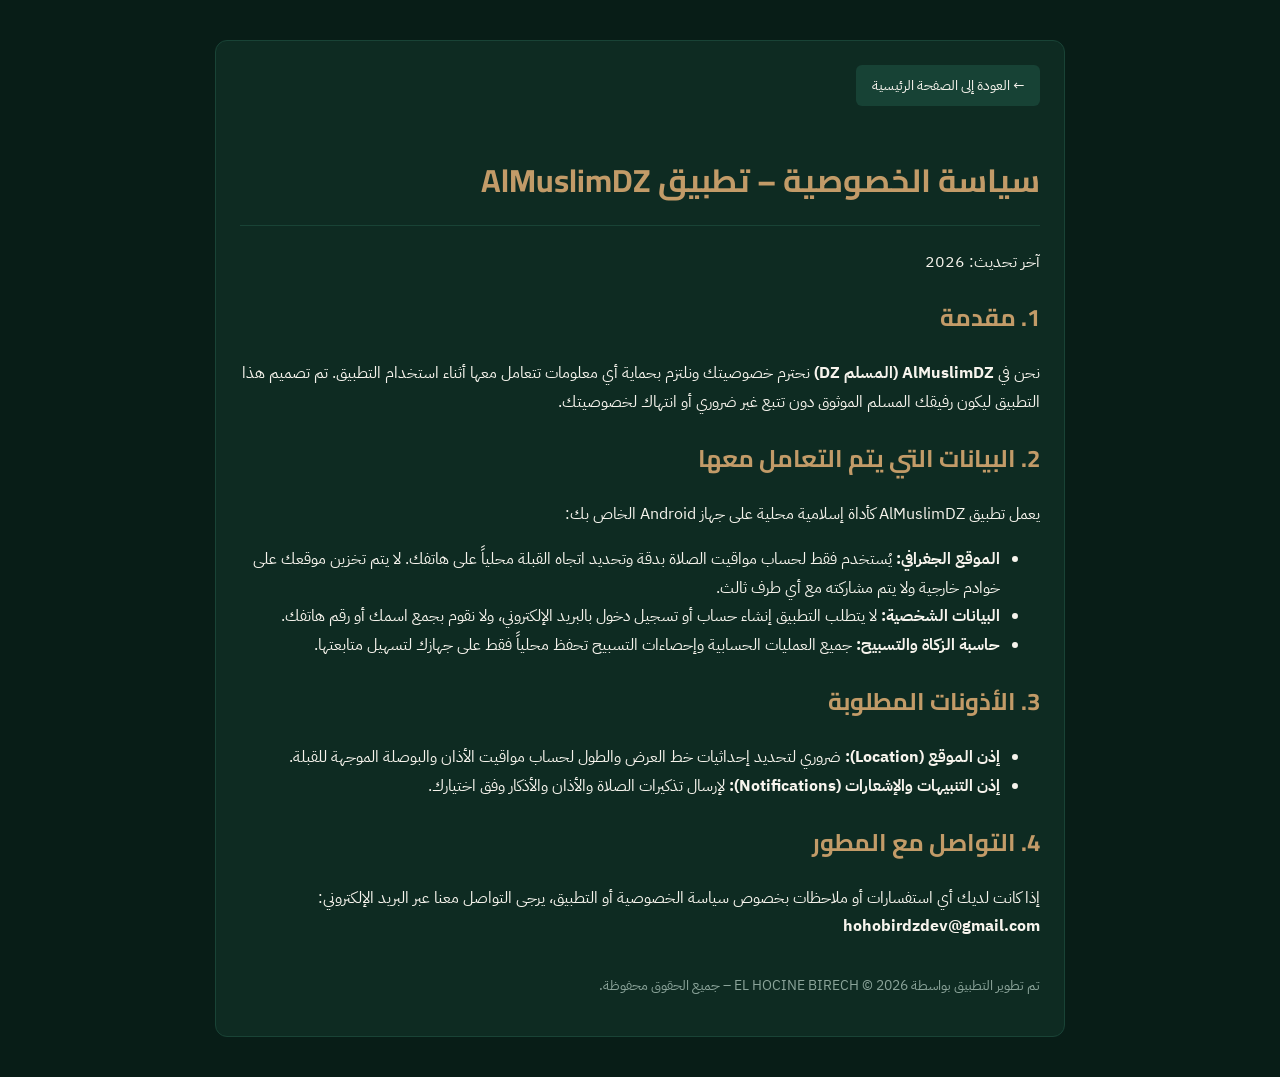
<file: public/privacy-policy.html>
<!doctype html>
<html lang="ar" dir="rtl">
  <head>
    <meta charset="UTF-8" />
    <meta name="viewport" content="width=device-width, initial-scale=1.0" />
    <title>سياسة الخصوصية | AlMuslimDZ – المسلم DZ</title>
    <link rel="preconnect" href="https://fonts.googleapis.com" />
    <link rel="preconnect" href="https://fonts.gstatic.com" crossorigin />
    <link href="https://fonts.googleapis.com/css2?family=Cairo:wght@600;700&family=IBM+Plex+Sans+Arabic:wght@400;500;600&display=swap" rel="stylesheet" />
    <style>
      body {
        margin: 0;
        padding: 0;
        background-color: #081d17;
        color: #f7f4ed;
        font-family: 'IBM Plex Sans Arabic', sans-serif;
        line-height: 1.8;
      }
      .container {
        max-width: 800px;
        margin: 40px auto;
        padding: 24px;
        background: #0e2b22;
        border: 1px solid #194336;
        border-radius: 12px;
      }
      h1, h2 {
        font-family: 'Cairo', sans-serif;
        color: #c29b68;
      }
      h1 {
        border-bottom: 1px solid #194336;
        padding-bottom: 16px;
      }
      a {
        color: #dfbd8e;
        text-decoration: none;
      }
      a:hover {
        text-decoration: underline;
      }
      .back-btn {
        display: inline-block;
        margin-bottom: 24px;
        padding: 8px 16px;
        background: #174235;
        color: #f7f4ed;
        border-radius: 6px;
        font-size: 14px;
      }
    </style>
  </head>
  <body>
    <div class="container">
      <a href="/" class="back-btn">← العودة إلى الصفحة الرئيسية</a>
      <h1>سياسة الخصوصية – تطبيق AlMuslimDZ</h1>
      <p>آخر تحديث: 2026</p>

      <h2>1. مقدمة</h2>
      <p>نحن في <strong>AlMuslimDZ (المسلم DZ)</strong> نحترم خصوصيتك ونلتزم بحماية أي معلومات تتعامل معها أثناء استخدام التطبيق. تم تصميم هذا التطبيق ليكون رفيقك المسلم الموثوق دون تتبع غير ضروري أو انتهاك لخصوصيتك.</p>

      <h2>2. البيانات التي يتم التعامل معها</h2>
      <p>يعمل تطبيق AlMuslimDZ كأداة إسلامية محلية على جهاز Android الخاص بك:</p>
      <ul>
        <li><strong>الموقع الجغرافي:</strong> يُستخدم فقط لحساب مواقيت الصلاة بدقة وتحديد اتجاه القبلة محلياً على هاتفك. لا يتم تخزين موقعك على خوادم خارجية ولا يتم مشاركته مع أي طرف ثالث.</li>
        <li><strong>البيانات الشخصية:</strong> لا يتطلب التطبيق إنشاء حساب أو تسجيل دخول بالبريد الإلكتروني، ولا نقوم بجمع اسمك أو رقم هاتفك.</li>
        <li><strong>حاسبة الزكاة والتسبيح:</strong> جميع العمليات الحسابية وإحصاءات التسبيح تحفظ محلياً فقط على جهازك لتسهيل متابعتها.</li>
      </ul>

      <h2>3. الأذونات المطلوبة</h2>
      <ul>
        <li><strong>إذن الموقع (Location):</strong> ضروري لتحديد إحداثيات خط العرض والطول لحساب مواقيت الأذان والبوصلة الموجهة للقبلة.</li>
        <li><strong>إذن التنبيهات والإشعارات (Notifications):</strong> لإرسال تذكيرات الصلاة والأذان والأذكار وفق اختيارك.</li>
      </ul>

      <h2>4. التواصل مع المطور</h2>
      <p>إذا كانت لديك أي استفسارات أو ملاحظات بخصوص سياسة الخصوصية أو التطبيق، يرجى التواصل معنا عبر البريد الإلكتروني:<br />
      <strong>hohobirdzdev@gmail.com</strong></p>

      <p style="margin-top: 32px; font-size: 14px; color: #8ba49a;">
        تم تطوير التطبيق بواسطة EL HOCINE BIRECH © 2026 – جميع الحقوق محفوظة.
      </p>
    </div>
  </body>
</html>
</file>
